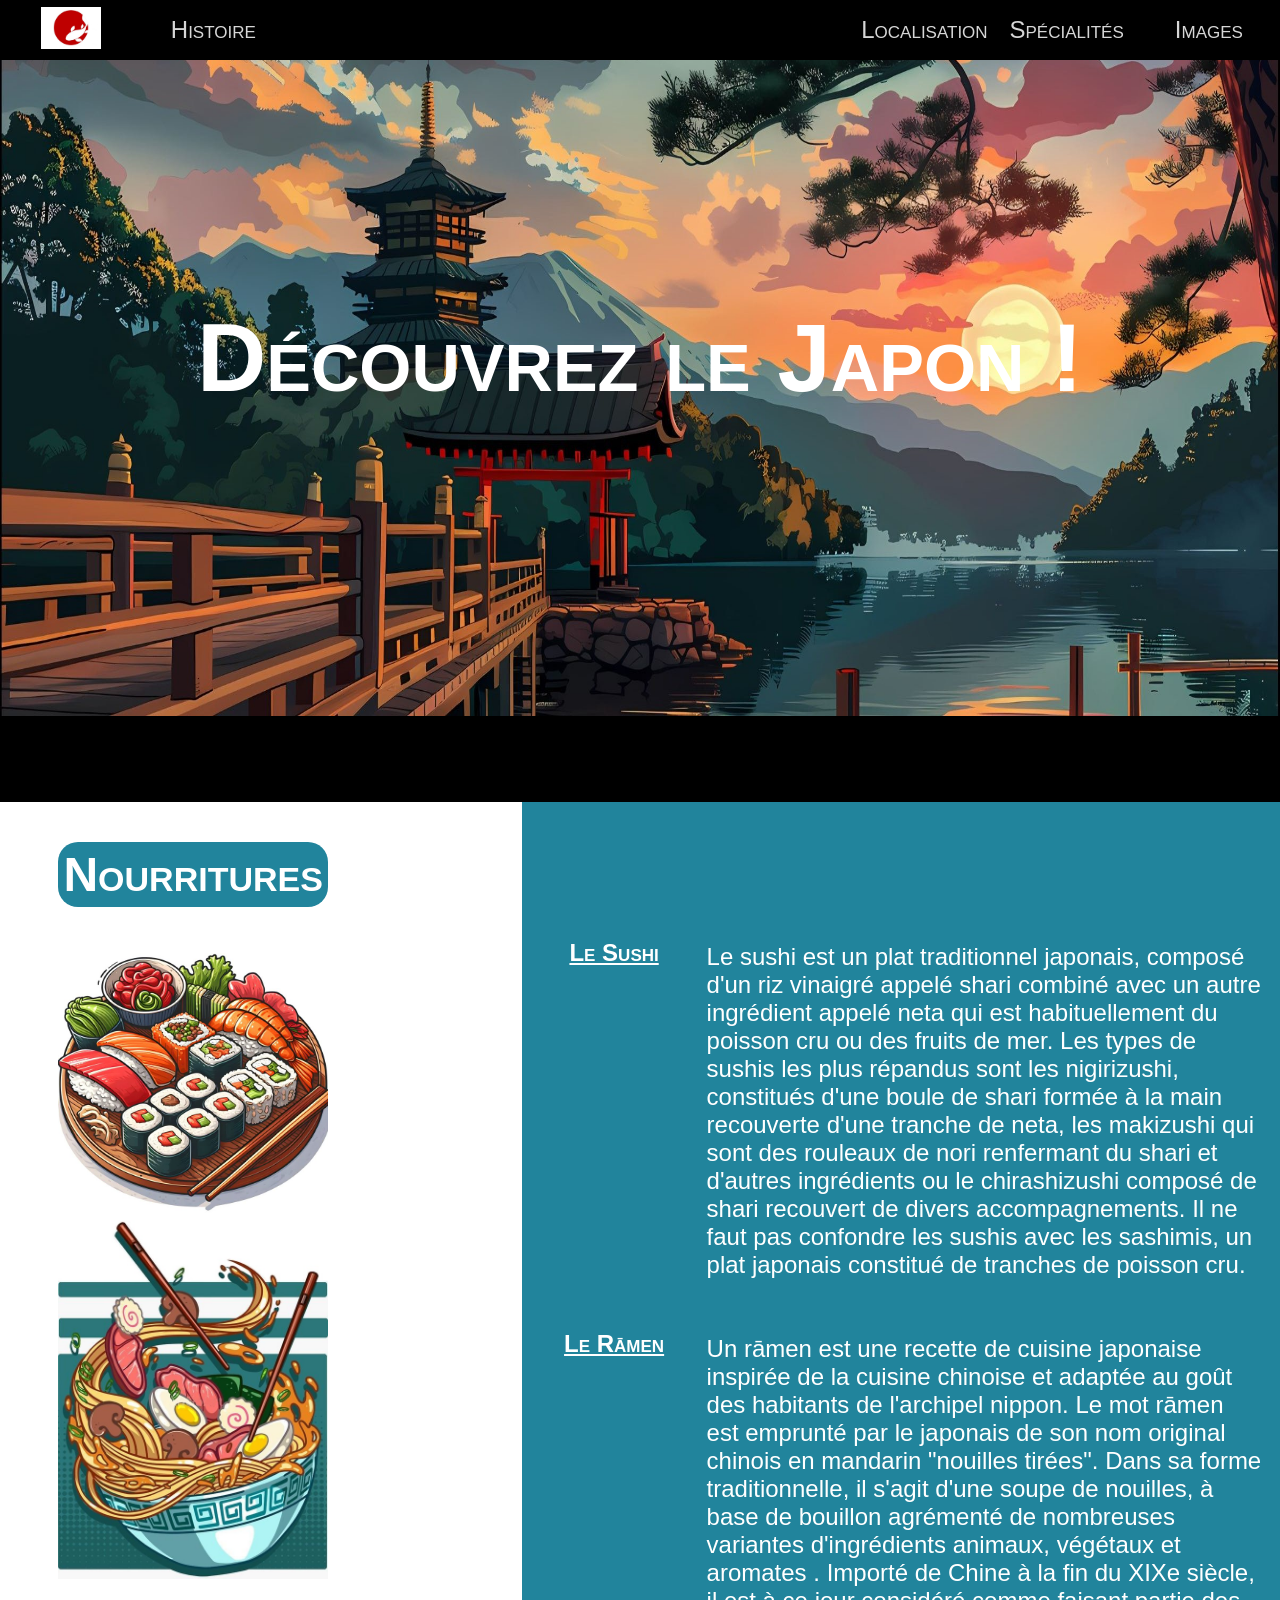
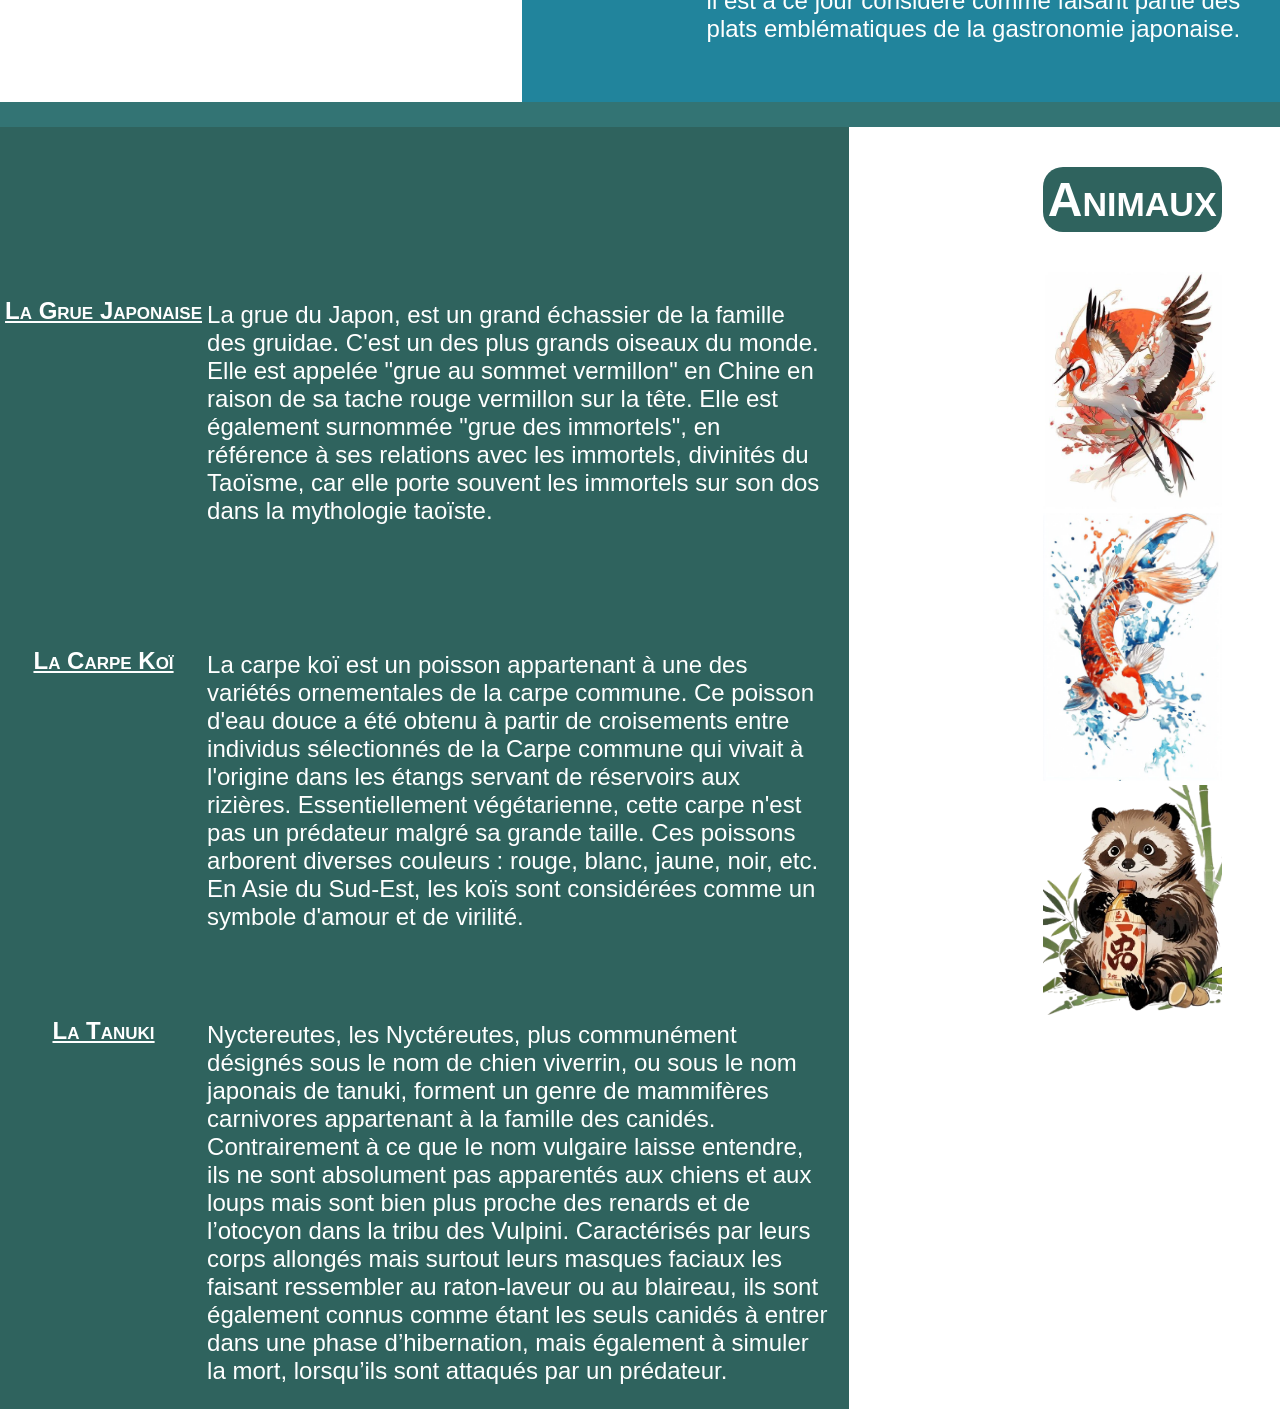
<file: Index.html>
<!DOCTYPE html>
<html lang="fr">
<head>
    <meta charset="UTF-8">
    <link rel="stylesheet" href="./assets/styles.css">
    <title>Japon</title>
</head>
<body>
    
    <header>
        <a href="./Index.html"><img src="./assets/images/JaponLogo.jpg" alt="DrapeauJapon"></a>
        <p><a href="./PagesSite/histoire.html">Histoire</a></p>
        <p><a href="./PagesSite/localisation.html">Localisation</a></p>
        <p><a href="./PagesSite/specialite.html">Spécialités</a></p>
        <p><a href="./PagesSite/image.html">Images</a></p>
    </header>

    <div id="separation"></div>
    
    <div id="image1">
        <img src="./assets/images/Japon.jpg" alt="ImageJaponDessin">
        <h1>Découvrez le Japon !</h1>
    </div>

    <div id="nourrituresimg">
        <h2><a href="">Nourritures</a></h2>
        <img src="./assets/images/sushi.jpg" alt="SushiDessin">
        <img src="./assets/images/ramen.jpg" alt="RamenDessin">
    </div>

    <div id="nourriturestxt">
        <h2>Le Sushi</h2>
        <p>Le sushi est un plat traditionnel japonais, composé d'un riz vinaigré appelé shari combiné avec un autre ingrédient appelé neta qui est habituellement du poisson cru ou des fruits de mer. Les types de sushis les plus répandus sont les nigirizushi, constitués d'une boule de shari formée à la main recouverte d'une tranche de neta, les makizushi qui sont des rouleaux de nori renfermant du shari et d'autres ingrédients ou le chirashizushi composé de shari recouvert de divers accompagnements. Il ne faut pas confondre les sushis avec les sashimis, un plat japonais constitué de tranches de poisson cru. </p>

        <h2>Le Rāmen</h2>
        <p>Un rāmen est une recette de cuisine japonaise inspirée de la cuisine chinoise et adaptée au goût des habitants de l'archipel nippon. Le mot rāmen est emprunté par le japonais de son nom original chinois en mandarin "nouilles tirées". Dans sa forme traditionnelle, il s'agit d'une soupe de nouilles, à base de bouillon agrémenté de nombreuses variantes d'ingrédients animaux, végétaux et aromates . Importé de Chine à la fin du XIXe siècle, il est à ce jour considéré comme faisant partie des plats emblématiques de la gastronomie japonaise. </p>
    </div>

    <div id="separation2"></div>

    <div id="animauximg">
        <h2><a href="">Animaux</a></h2>
        <img src="./assets/images/grue.jpg" alt="GrueDessin">
        <img src="./assets/images/koi.jpg" alt="Carpe_KoiDessin">
        <img src="./assets/images/tanuki.png" alt="TanukiDessin">
    </div>

    <div id="animauxtxt">
        <h2>La Grue Japonaise</h2>
        <p>La grue du Japon, est un grand échassier de la famille des gruidae. C'est un des plus grands oiseaux du monde. Elle est appelée "grue au sommet vermillon" en Chine  en raison de sa tache rouge vermillon sur la tête. Elle est également surnommée "grue des immortels", en référence à ses relations avec les immortels, divinités du Taoïsme, car elle porte souvent les immortels sur son dos dans la mythologie taoïste. </p>

        <h2>La Carpe Koï</h2>
        <p>La carpe koï est un poisson appartenant à une des variétés ornementales de la carpe commune. Ce poisson d'eau douce a été obtenu à partir de croisements entre individus sélectionnés de la Carpe commune qui vivait à l'origine dans les étangs servant de réservoirs aux rizières. Essentiellement végétarienne, cette carpe n'est pas un prédateur malgré sa grande taille. Ces poissons arborent diverses couleurs : rouge, blanc, jaune, noir, etc. En Asie du Sud-Est, les koïs sont considérées comme un symbole d'amour et de virilité. </p> 

        <h2>La Tanuki</h2>
        <p>Nyctereutes, les Nyctéreutes, plus communément désignés sous le nom de chien viverrin, ou sous le nom japonais de tanuki, forment un genre de mammifères carnivores appartenant à la famille des canidés. Contrairement à ce que le nom vulgaire laisse entendre, ils ne sont absolument pas apparentés aux chiens et aux loups mais sont bien plus proche des renards et de l’otocyon dans la tribu des Vulpini. Caractérisés par leurs corps allongés mais surtout leurs masques faciaux les faisant ressembler au raton-laveur ou au blaireau, ils sont également connus comme étant les seuls canidés à entrer dans une phase d’hibernation, mais également à simuler la mort, lorsqu’ils sont attaqués par un prédateur.</p>
    </div>

</body>
</html>
</file>
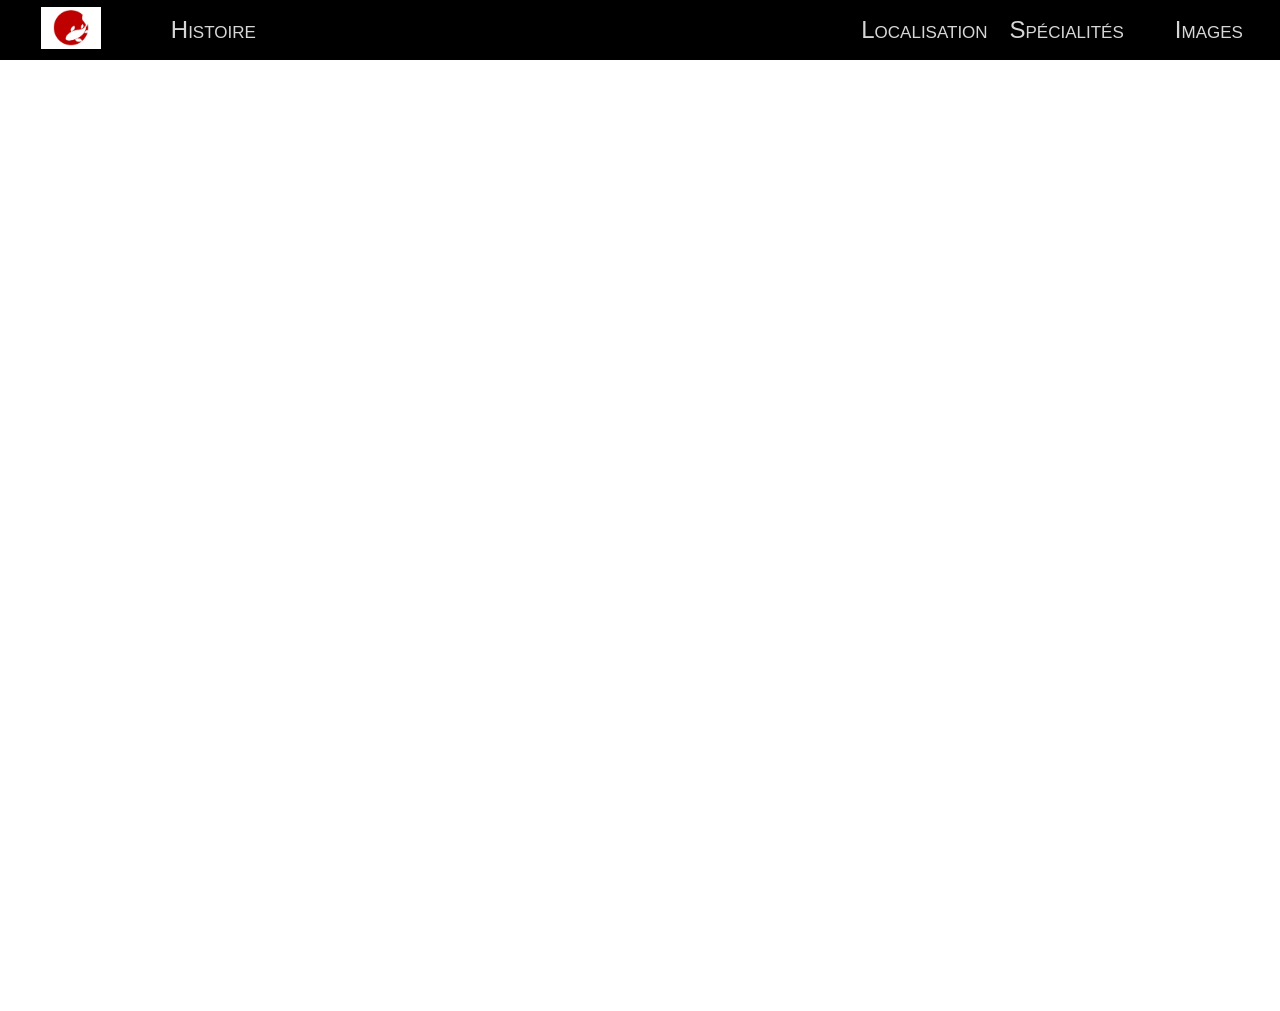
<file: PagesSite/histoire.html>
<!DOCTYPE html>
<html lang="en">
<head>
    <meta charset="UTF-8">
    <link rel="stylesheet" href="../assets/styles.css">
    <title>Japon | Histoires</title>
</head>
<body>
    
    <header>
        <a href="../Index.html"><img src="../assets/images/JaponLogo.jpg" alt="DrapeauJapon"></a>
        <p><a href="./histoire.html">Histoire</a></p>
        <p><a href="./localisation.html">Localisation</a></p>
        <p><a href="./specialite.html">Spécialités</a></p>
        <p><a href="./image.html">Images</a></p>
    </header>


</body>
</html>
</file>
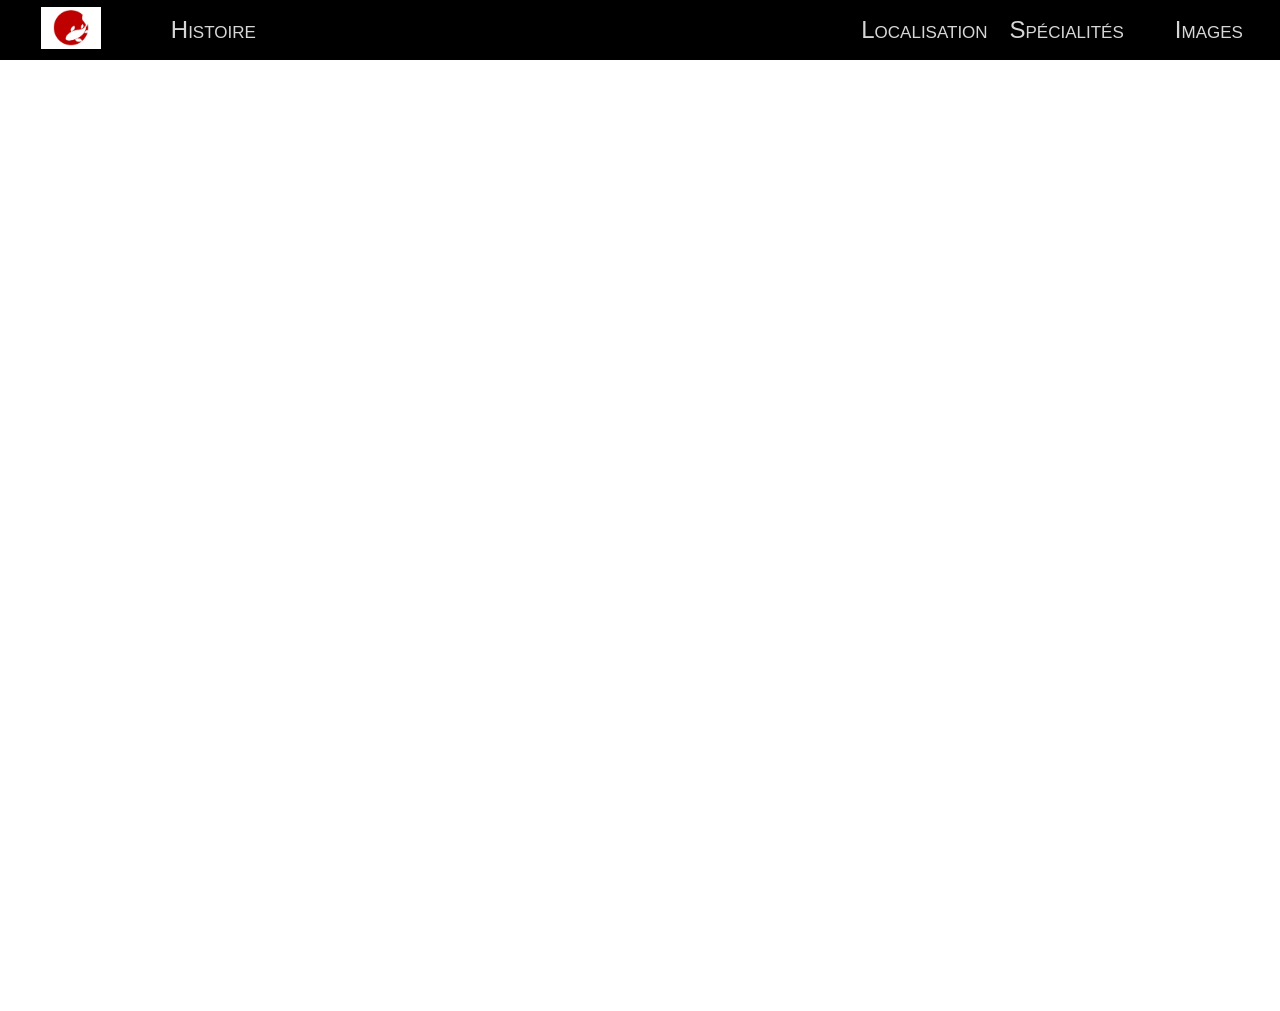
<file: PagesSite/image.html>
<!DOCTYPE html>
<html lang="en">
<head>
    <meta charset="UTF-8">
    <link rel="stylesheet" href="../assets/styles.css">
    <title>Japon | Images</title>
</head>
<body>
    
    <header>
        <a href="../Index.html"><img src="../assets/images/JaponLogo.jpg" alt="DrapeauJapon"></a>
        <p><a href="./histoire.html">Histoire</a></p>
        <p><a href="./localisation.html">Localisation</a></p>
        <p><a href="./specialite.html">Spécialités</a></p>
        <p><a href="./image.html">Images</a></p>
    </header>


</body>
</html>
</file>
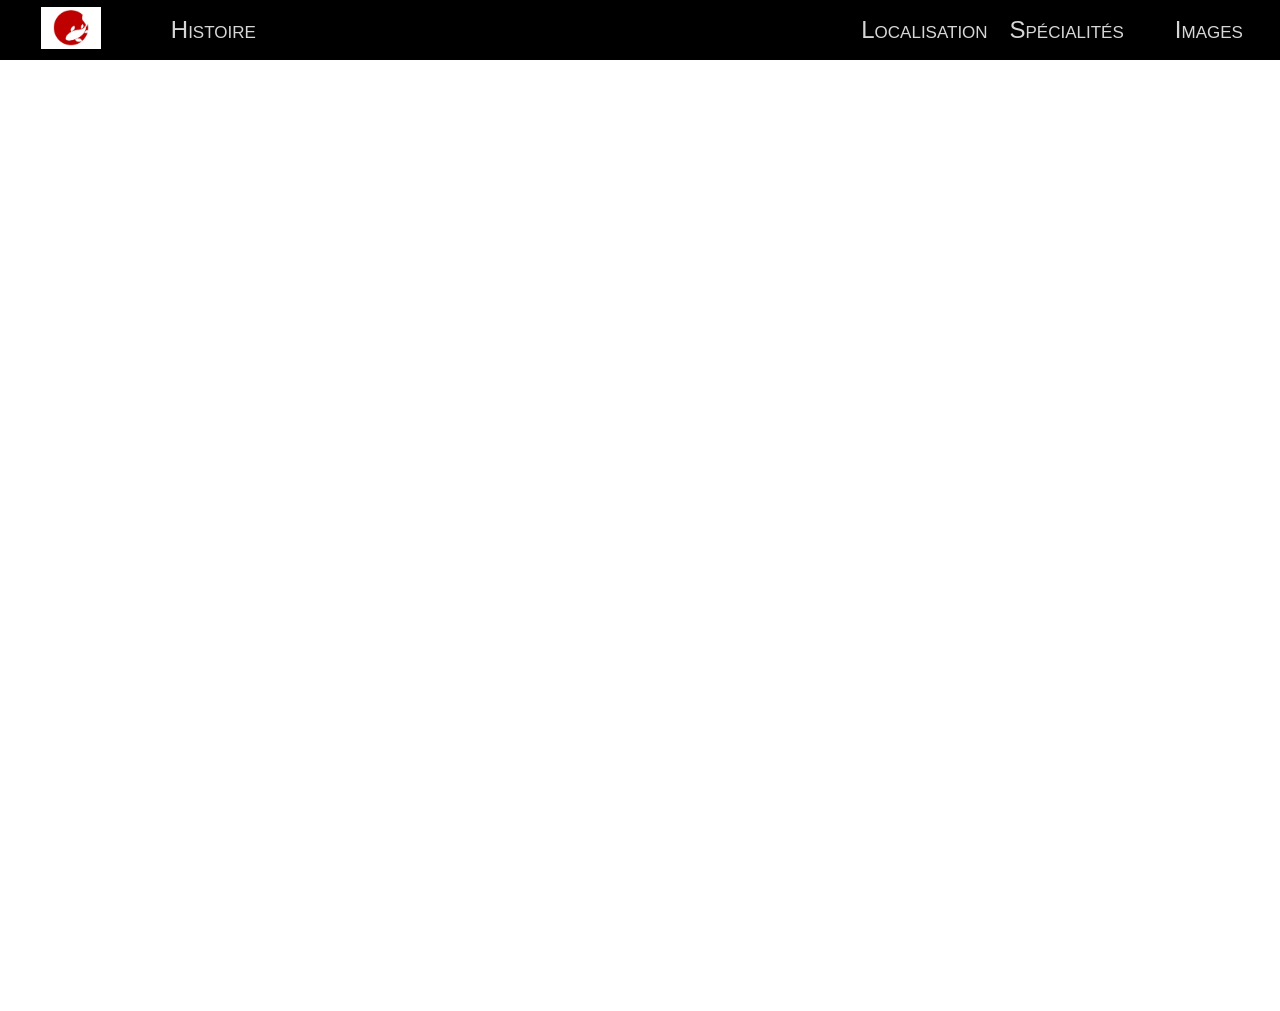
<file: PagesSite/localisation.html>
<!DOCTYPE html>
<html lang="en">
<head>
    <meta charset="UTF-8">
    <link rel="stylesheet" href="../assets/styles.css">
    <title>Japon | Localisations</title>
</head>
<body>
    
    <header>
        <a href="../Index.html"><img src="../assets/images/JaponLogo.jpg" alt="DrapeauJapon"></a>
        <p><a href="./histoire.html">Histoire</a></p>
        <p><a href="./localisation.html">Localisation</a></p>
        <p><a href="./specialite.html">Spécialités</a></p>
        <p><a href="./image.html">Images</a></p>
    </header>


</body>
</html>
</file>
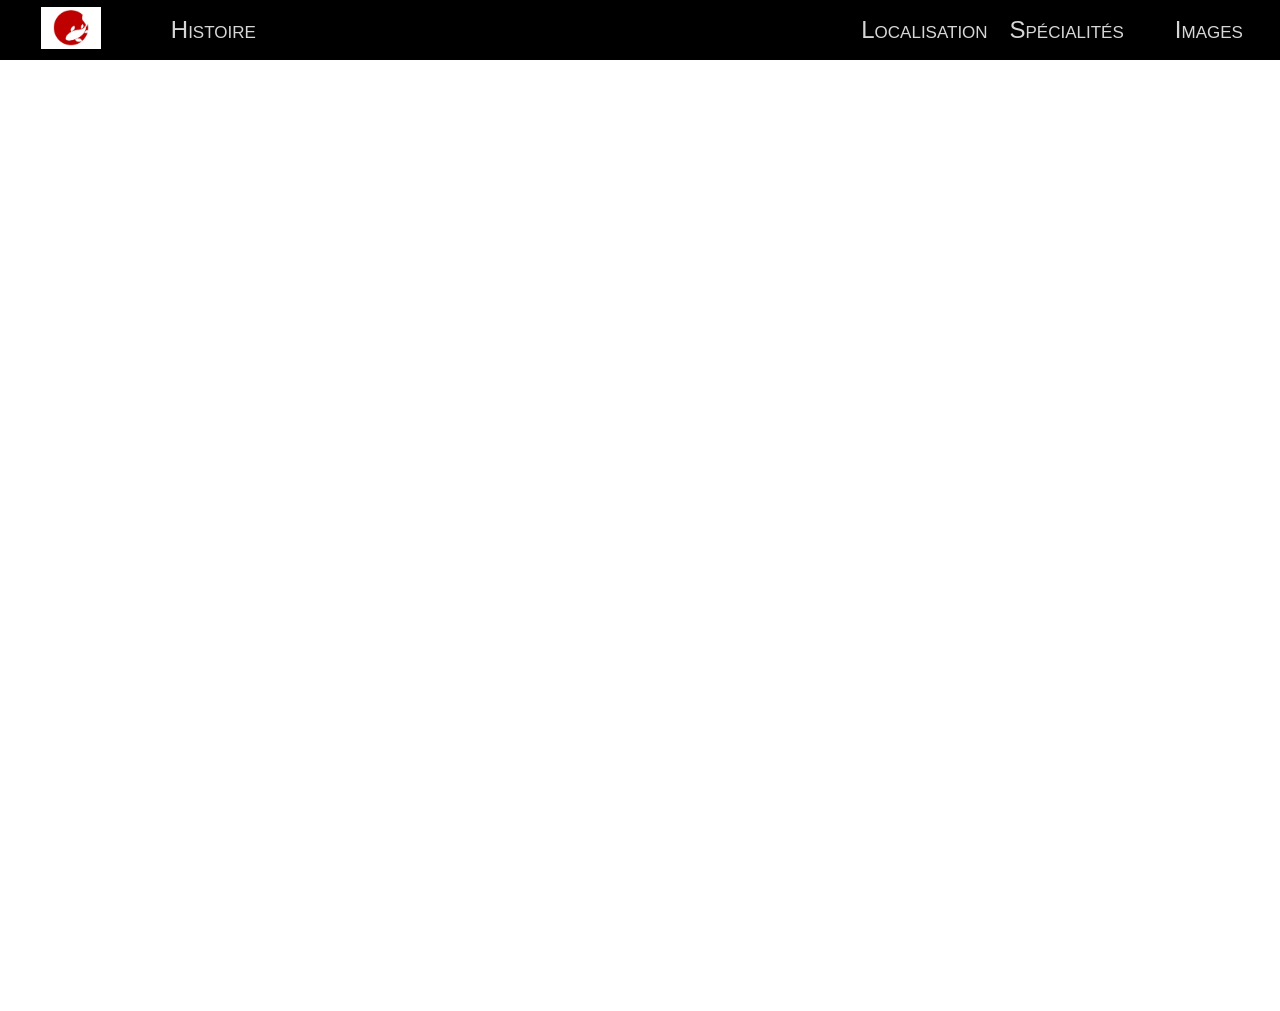
<file: PagesSite/specialite.html>
<!DOCTYPE html>
<html lang="en">
<head>
    <meta charset="UTF-8">
    <link rel="stylesheet" href="../assets/styles.css">
    <title>Japon | Spécialités</title>
</head>
<body>
    
    <header>
        <a href="../Index.html"><img src="../assets/images/JaponLogo.jpg" alt="DrapeauJapon"></a>
        <p><a href="./histoire.html">Histoire</a></p>
        <p><a href="./localisation.html">Localisation</a></p>
        <p><a href="./specialite.html">Spécialités</a></p>
        <p><a href="./image.html">Images</a></p>
    </header>


</body>
</html>
</file>
<file: assets/styles.css>
body {
    display: grid;
    grid-template-columns: 0.25fr 1fr 1fr 1fr 1fr 1fr 1fr 0.25fr;
    grid-template-rows: auto auto 86px 900px 25px 1fr;
    margin: 0;
    padding: 0;
    column-gap: 20px;
}


/* ---------------------------------------------------------------------------*/

header {
    grid-column: 1/-1;
    grid-row: 1/2;
    background-color: black;
    position: fixed;
    width: 100%;

    display: grid;
    grid-template-columns: 1fr  1fr 1fr 1fr 1fr 1fr 1fr 1fr 1fr;
    text-align: center;
    align-items: center;
}

header p>a {
    color: rgb(214, 214, 214);
    text-decoration: none;
    font-variant: small-caps;
    font-family: sans-serif;
    font-size: 1.5rem;
}

header p>a:hover {
    color: rgb(255, 255, 255);
    border-radius: 15px;
    background-color: rgb(224, 72, 12);
    padding: 7px;
}

header a>img {
    width: 60px;
}

header p:nth-child(3) {
    grid-column: 7/8;
}

header p:nth-child(4) {
    grid-column: 8/9;
}

header p:nth-child(5) {
    grid-column: 9/10;
}


/* ---------------------------------------------------------------------------*/



div#image1 {
    grid-column: 1/-1;
    grid-row: 2/3;
    display: grid;
    grid-template-columns: 1fr 1fr 1fr;
    grid-template-rows: 1fr 1fr 1fr;
}

div#image1 img {
    width: 100%;
    height: 100%;
    grid-column: 1/-1;
    grid-row: 1/-1;
}

div#image1 h1 {
    grid-column: 1/-1;
    grid-row: 2/3;
    align-self: center;
    justify-self: center;
    color: white;
    font-family: sans-serif;
    font-size: 6rem;
    font-variant: small-caps;
}




/* ---------------------------------------------------------------------------*/



#separation {
    background-color: black;
    grid-column: 1/-1;
    grid-row: 3/4;
}

div#separation2 {
    background-color: rgb(51, 116, 116);
    grid-column: 1/-1;
    grid-row: 5/6;
}



/* ---------------------------------------------------------------------------*/




#nourrituresimg {
    grid-column: 2/3;
    grid-row: 4/5;
}

#nourrituresimg img{
    width: 100%;
}

#nourrituresimg h2 {
    font-family: sans-serif;
    font-variant: small-caps;
    font-size: 3rem;
    background-color: rgb(33, 132, 156);
    color: white;
    border-radius: 20px;
    padding: 5px;
}

#nourrituresimg h2>a {
    text-decoration: none;
    color: white;
}

#nourrituresimg h2:hover {
    background-color: rgb(28, 106, 126);
}

#nourrituresimg h2>a:hover {
    color: rgb(218, 218, 218);
}









#nourriturestxt {
    grid-column: 4/-1;
    grid-row: 4/5;
    background-color: rgb(33, 132, 156);
    display: grid;
    grid-template-rows: 0.30fr 1fr 1fr;
    grid-template-columns: 1fr 1fr 1fr 1fr 0.1fr;
}

#nourriturestxt h2:nth-of-type(1) {
    grid-row: 2/3;
    color: white;
    font-family: sans-serif;
    font-variant: small-caps;
    text-align: center;
    text-decoration: underline;
}

#nourriturestxt p:nth-of-type(1) {
    grid-row: 2/3;
    grid-column: 2/5;
    font-family: sans-serif;
    color: white;
    font-size: 1.5rem;
}

#nourriturestxt h2:nth-of-type(2) {
    grid-row: 3/4;
    color: white;
    font-family: sans-serif;
    font-variant: small-caps;
    text-align: center;
    text-decoration: underline;
}

#nourriturestxt p:nth-of-type(2) {
    grid-row: 3/4;
    grid-column: 2/5;
    font-family: sans-serif;
    color: white;
    font-size: 1.5rem;
}



/* ---------------------------------------------------------------------------*/


#animauximg {
    grid-column: 7/8;
    grid-row: 6/7;
}

#animauximg img {
    width: 100%;
}

#animauximg h2 {
    font-family: sans-serif;
    font-variant: small-caps;
    font-size: 3rem;
    background-color: rgb(47, 99, 94);
    color: white;
    border-radius: 20px;
    padding: 5px;
    text-align: center;
}

#animauximg h2>a {
    text-decoration: none;
    color: white;
}

#animauximg h2:hover {
    background-color: rgb(37, 78, 74);
}

#animauximg h2>a:hover {
    color: rgb(218, 218, 218);
}








#animauxtxt {
    grid-column: 1/6;
    grid-row: 6/7;
    background-color: rgb(47, 99, 94);
    display: grid;
    grid-template-rows: 150px 350px 370px auto;
    grid-template-columns: 1fr 1fr 1fr 1fr 0.1fr;
}

/* |||||||||||| */

#animauxtxt h2:nth-of-type(1) {
    grid-row: 2/3;
    color: white;
    font-family: sans-serif;
    font-variant: small-caps;
    text-align: center;
    text-decoration: underline;
}

#animauxtxt p:nth-of-type(1) {
    grid-row: 2/3;
    grid-column: 2/5;
    font-family: sans-serif;
    color: white;
    font-size: 1.5rem;
}

/* |||||||||||| */

#animauxtxt h2:nth-of-type(2) {
    grid-row: 3/4;
    color: white;
    font-family: sans-serif;
    font-variant: small-caps;
    text-align: center;
    text-decoration: underline;
}

#animauxtxt p:nth-of-type(2) {
    grid-row: 3/4;
    grid-column: 2/5;
    font-family: sans-serif;
    color: white;
    font-size: 1.5rem;
}

/* |||||||||||| */

#animauxtxt h2:nth-of-type(3) {
    grid-row: 4/5;
    color: white;
    font-family: sans-serif;
    font-variant: small-caps;
    text-align: center;
    text-decoration: underline;
}

#animauxtxt p:nth-of-type(3) {
    grid-row: 4/5;
    grid-column: 2/5;
    font-family: sans-serif;
    color: white;
    font-size: 1.5rem;
}
</file>
